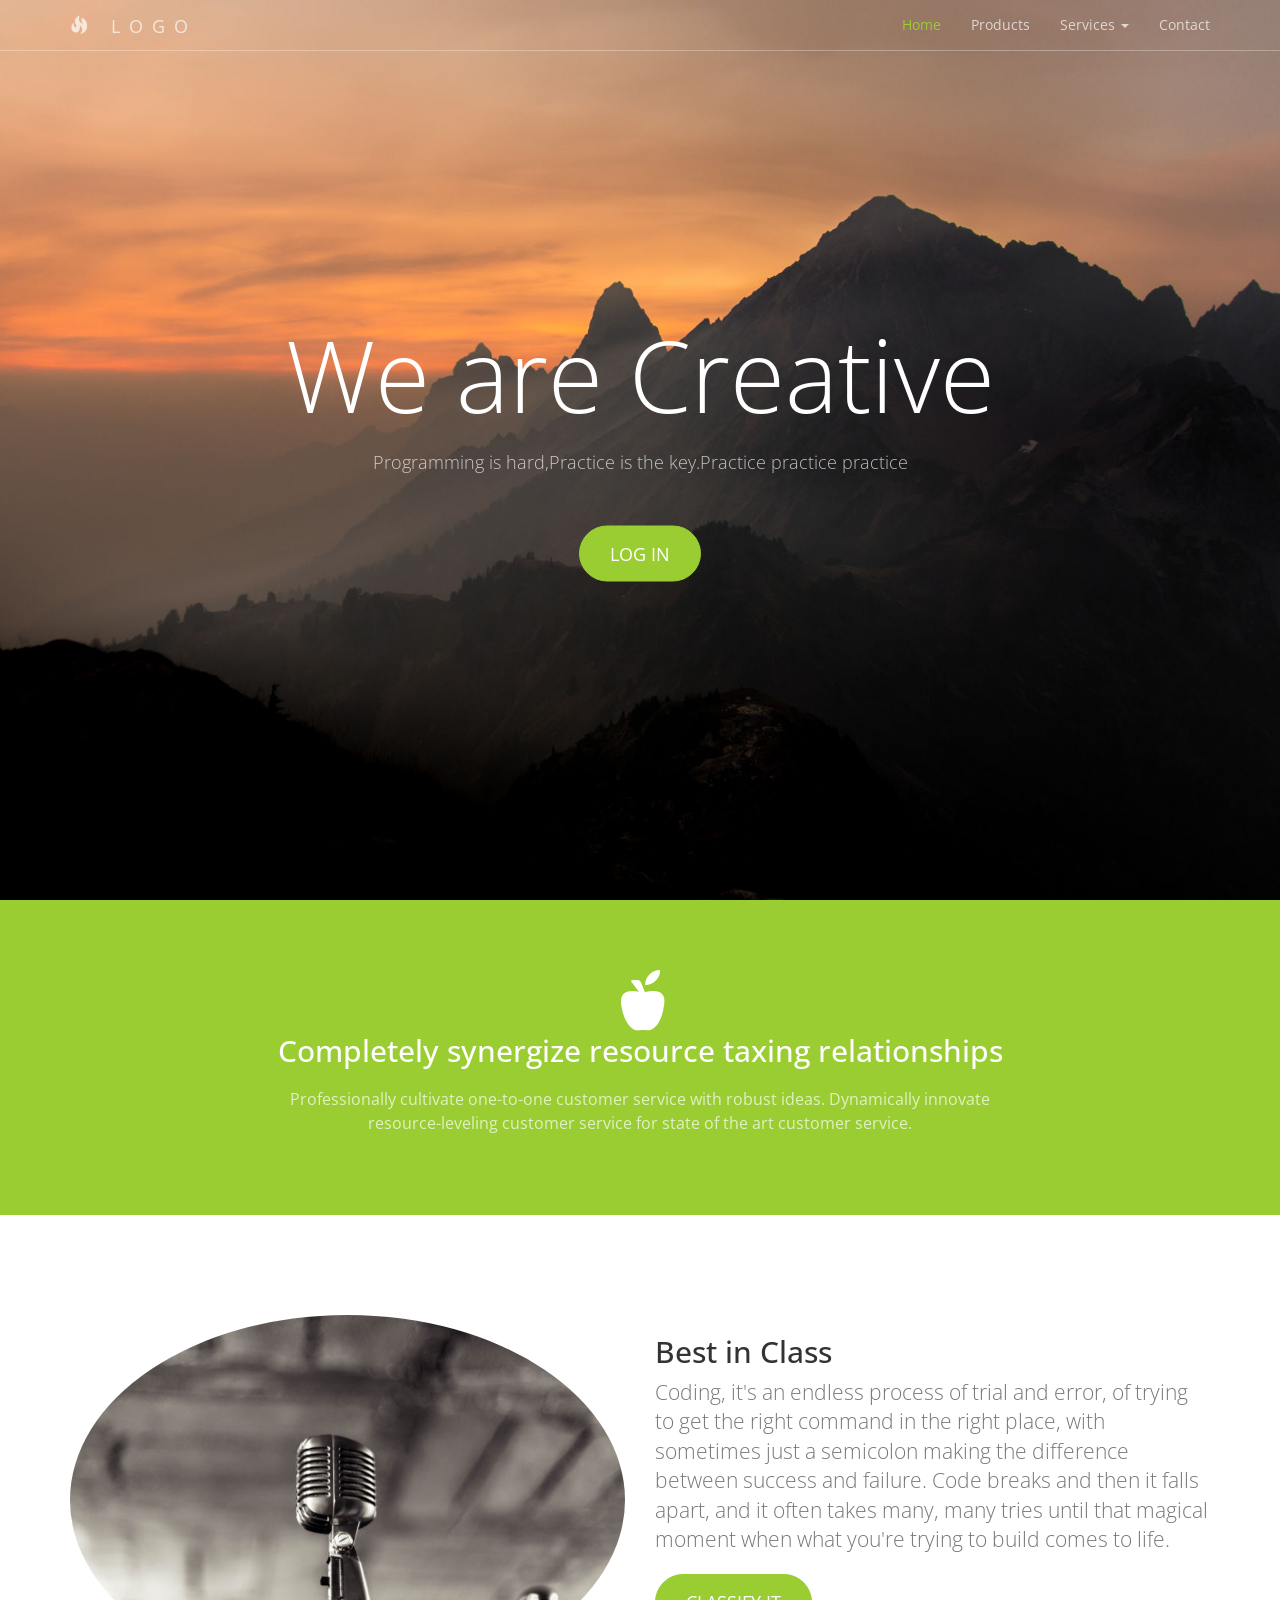
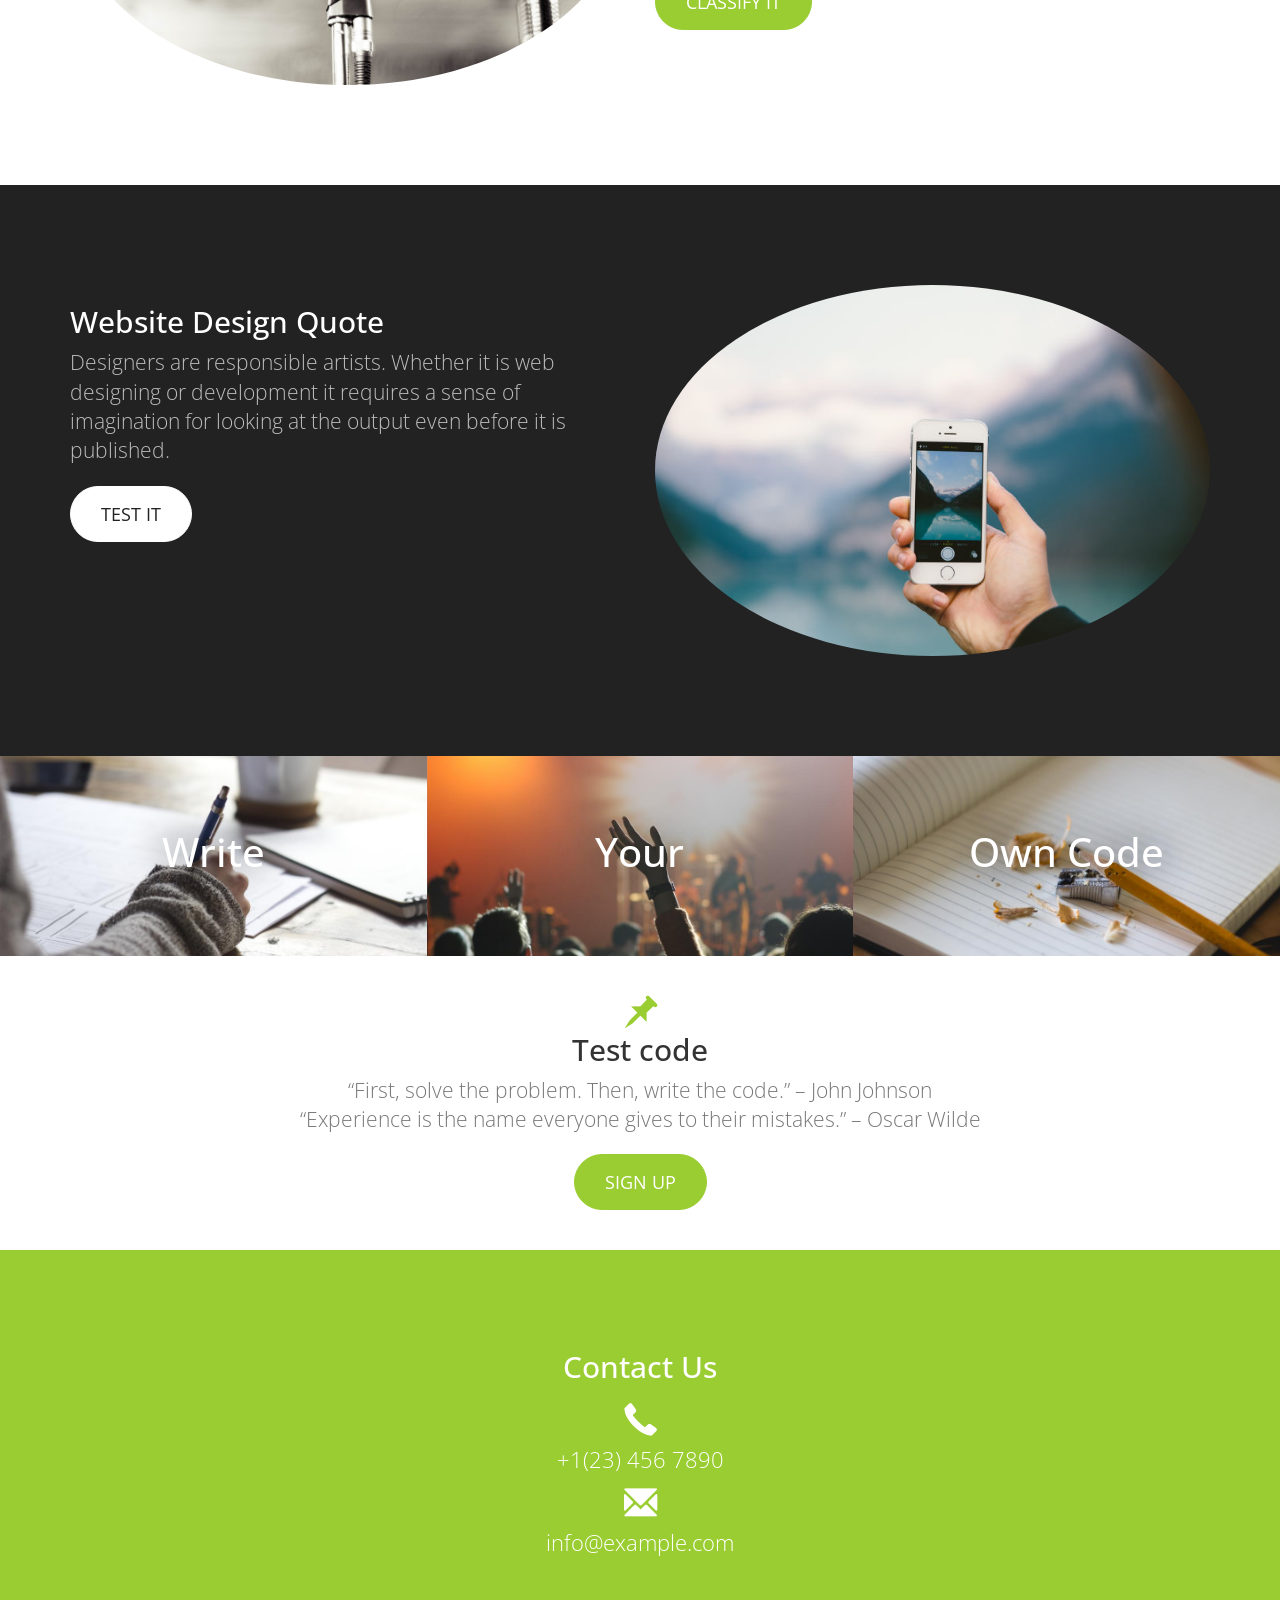
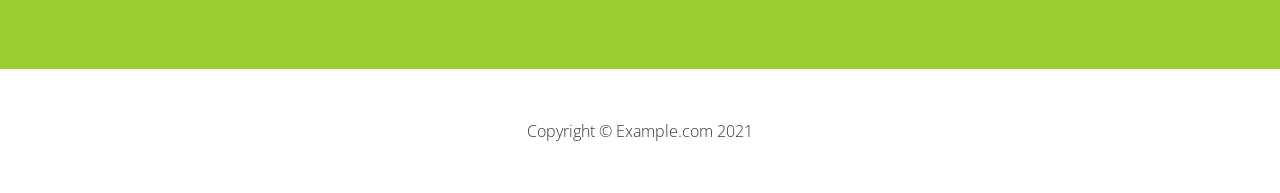
<file: index.html>
<!DOCTYPE html>

<html lang="en">

<head>

    <meta charset="utf-8">
    <meta http-equiv="X-UA-Compatible" content="IE=edge">
    <meta name="viewport" content="width=device-width, initial-scale=1">
    <!-- The above 3 meta tags *must* come first in the head; any other head content must come *after* these tags -->

    <title>Home page</title>

    <!-- Bootstrap Core CSS -->
    <link href="css/bootstrap.min.css" rel="stylesheet">

    <!-- Custom CSS: You can use this stylesheet to override any Bootstrap styles and/or apply your own styles -->
    <link href="css/custom.css" rel="stylesheet">

   
    <link href='http://fonts.googleapis.com/css?family=Open+Sans:300italic,400italic,600italic,700italic,800italic,400,300,600,700,800' rel='stylesheet' type='text/css'>
    
</head>

<body>

    <!-- Navigation -->
    <nav id="siteNav" class="navbar navbar-default navbar-fixed-top" role="navigation">
        <div class="container">
            <!-- Logo and responsive toggle -->
            <div class="navbar-header">
                <button type="button" class="navbar-toggle" data-toggle="collapse" data-target="#navbar">
                    <span class="sr-only">Toggle navigation</span>
                    <span class="icon-bar"></span>
                    <span class="icon-bar"></span>
                    <span class="icon-bar"></span>
                </button>
                <a class="navbar-brand" href="#">
                	<span class="glyphicon glyphicon-fire"></span> 
                	LOGO
                </a>
            </div>
            <!-- Navbar links -->
            <div class="collapse navbar-collapse" id="navbar">
                <ul class="nav navbar-nav navbar-right">
                    <li class="active">
                        <a href="#">Home</a>
                    </li>
                    <li>
                        <a href="#">Products</a>
                    </li>
					<li class="dropdown">
						<a href="#" class="dropdown-toggle" data-toggle="dropdown" role="button" aria-haspopup="true" aria-expanded="false">Services <span class="caret"></span></a>
						<ul class="dropdown-menu" aria-labelledby="about-us">
							<li><a href="#">Write</a></li>
							<li><a href="#">Your</a></li>
							<li><a href="#">Own code</a></li>
						</ul>
					</li>
                    <li>
                        <a href="#">Contact</a>
                    </li>
                </ul>
                
            </div><!-- /.navbar-collapse -->
        </div><!-- /.container -->
    </nav>

	<!-- Header -->
    <header>
        <div class="header-content">
            <div class="header-content-inner">
                <h1>We are Creative</h1>
                <p> Programming is hard,Practice is the key.Practice practice practice</p>
                <a href="#" class="btn btn-primary btn-lg">Log In</a>
            </div>
        </div>
    </header>

	<!-- Intro Section -->
    <section class="intro">
        <div class="container">
            <div class="row">
                <div class="col-lg-8 col-lg-offset-2">
                	<span class="glyphicon glyphicon-apple" style="font-size: 60px"></span>
                    <h2 class="section-heading">Completely synergize resource taxing relationships</h2>
                    <p class="text-light">Professionally cultivate one-to-one customer service with robust ideas. Dynamically innovate resource-leveling customer service for state of the art customer service.</p>
                </div>
            </div>
        </div>
    </section>

	<!-- Content 1 -->
    <section class="content">
        <div class="container">
            <div class="row">
                <div class="col-sm-6">
                    <img class="img-responsive img-circle center-block" src="images/microphone.jpg" alt="">
                </div>
                <div class="col-sm-6">
                	<h2 class="section-header">Best in Class</h2>
                	<p class="lead text-muted">Coding, it's an endless process of trial and error, of trying to get the right command in the right place, with sometimes just a semicolon making the difference between success and failure. Code breaks and then it falls apart,
                         and it often takes many, many tries until that magical moment when what you're trying to build comes to life.</p>
                	<a href="#" class="btn btn-primary btn-lg">Classify It</a>
                </div>                
                
            </div>
        </div>
    </section>

	<!-- Content 2 -->
     <section class="content content-2">
        <div class="container">
            <div class="row">
                <div class="col-sm-6">
                	<h2 class="section-header">Website Design Quote</h2>
                	<p class="lead text-light"> Designers are responsible artists. Whether it is web designing or development it requires a sense of imagination for looking at the output even before it is published.</p>
                	<a href="#" class="btn btn-default btn-lg">Test It</a>
                </div>    
                <div class="col-sm-6">
                    <img class="img-responsive img-circle center-block" src="images/iphone.jpg" alt="">
                </div>            
                
            </div>
        </div>
    </section>    

    <!-- Promos -->
	<div class="container-fluid">
        <div class="row promo">
        	<a href="#">
				<div class="col-md-4 promo-item item-1">
					<h3>
						Write
					</h3>
				</div>
            </a>
            <a href="#">
				<div class="col-md-4 promo-item item-2">
					<h3>
						Your
					</h3>
				</div>
            </a>
			
			<a href="#">
				<div class="col-md-4 promo-item item-3">
					<h3>
						Own Code
					</h3>
				</div>
            </a>
        </div>
    </div><!-- /.container-fluid -->

	<!-- Content 3 -->
     <section class="content content-3">
        <div class="container">
			<h2 class="section-header"><span class="glyphicon glyphicon-pushpin text-primary"></span><br> Test code</h2>
			<p class="lead text-muted">“First, solve the problem. Then, write the code.” – John Johnson<br>
                “Experience is the name everyone gives to their mistakes.” – Oscar Wilde</p> 
                    <a href="#" class="btn btn-primary btn-lg">Sign Up</a>               
            </div>
        </div>
    </section>
    
	<!-- Footer -->
    <footer class="page-footer">
    
    	<!-- Contact Us -->
        <div class="contact">
        	<div class="container">
				<h2 class="section-heading">Contact Us</h2>
				<p><span class="glyphicon glyphicon-earphone"></span><br> +1(23) 456 7890</p>
				<p><span class="glyphicon glyphicon-envelope"></span><br> info@example.com</p>
        	</div>
        </div>
        	
        <!-- Copyright etc -->
        <div class="small-print">
        	<div class="container">
        		<p>Copyright &copy; Example.com 2021</p>
        	</div>
        </div>
        
    </footer>

 

</body>

</html>
</file>
<file: css/custom.css>
html,
body {
    width: 100%;
    height: 100%;
    font-family: 'Open Sans','Helvetica Neue',Arial,sans-serif;
}

a {
    color: yellowgreen;
    -webkit-transition: all .35s;
    -moz-transition: all .35s;
    transition: all .35s;
}

a:hover,
a:focus {
    color: forestgreen;
}

p {
    font-size: 16px;
    line-height: 1.5;
}

header {
    position: relative;
    width: 100%;
    min-height: auto;
    text-align: center;
    color: #fff;
    background-image: url('../images/header.jpg');
    background-position: center;
    -webkit-background-size: cover;
    -moz-background-size: cover;
    background-size: cover;
    -o-background-size: cover;
}

header .header-content {
    position: relative;
    width: 100%;
    padding: 100px 15px 70px;
    text-align: center;
}

header .header-content .header-content-inner h1 {
    margin-top: 0;
    margin-bottom: 20px;
    font-size: 50px;
    font-weight: 300;
}

header .header-content .header-content-inner p {
    margin-bottom: 50px;
    font-size: 16px;
    font-weight: 300;
    color: rgba(255,255,255,.7);
}

@media(min-width:768px) {
    header {
        min-height: 100%;
    }

    header .header-content {
        position: absolute;
        top: 50%;
        padding: 0 50px;
        -webkit-transform: translateY(-50%);
        -ms-transform: translateY(-50%);
        transform: translateY(-50%);
    }

    header .header-content .header-content-inner {
        margin-right: auto;
        margin-left: auto;
        max-width: 1000px;
    }

	header .header-content .header-content-inner h1 {
    	font-size: 100px;
		}

    header .header-content .header-content-inner p {
        margin-right: auto;
        margin-left: auto;
        max-width: 80%;
        font-size: 18px;
    }
}

.section-heading {
    margin-top: 0;
    margin-bottom: 20px;
}

.intro {
	color: #fff;
    background-color: yellowgreen;
    padding: 70px 0;
    text-align: center;
}

.content {
    padding: 100px 0;
}

.content-2 {
	color: #fff;
    background-color: #222;
}

.content-3 {
	padding: 20px 0 40px;
	text-align: center;
}

.promo,
.promo h3,
.promo a:link,
.promo a:visited,
.promo a:hover,
.promo a:active {
    color: white;
	text-shadow: 0px 0px 40px black;
    text-decoration: none;
}

.promo-item {
    height: 200px;
    line-height: 180px;
    text-align: center;
}

.promo-item:hover {
    background-size: 110%; 
    border: 10px solid rgba(255,255,255,0.3);
    line-height: 160px;
}

.promo-item h3 {
    font-size: 40px;
    display: inline-block;
    vertical-align: middle;
}

.item-1 {
	background: url('../images/writing.jpg');
	}
	
.item-2 {
	background: url('../images/concert.jpg');
	}
	
.item-3 {
	background: url('../images/pencil_sharpener.jpg');
	}
		
.item-1,
.item-2,
.item-3 {
	background-size: cover;
	background-position: 50% 50%;
	}

.page-footer {
	text-align: center;
	}

.page-footer .contact {
	padding: 100px 0;
	background-color: yellowgreen;
	color: #fff;
	}

.page-footer .contact p {
	font-size: 22px;
	font-weight: 300;
	}
	
.content-3 .glyphicon,	
.page-footer .contact .glyphicon {
	font-size: 32px;
	font-weight: 700;
	}
		
.page-footer .small-print {
	padding: 50px 0 40px;
	font-weight: 300;
	}

.text-light {
    color: rgba(255,255,255,.7);
}

.navbar-default {
    border-color: rgba(34,34,34,.05);
    background-color: #fff;
    -webkit-transition: all .35s;
    -moz-transition: all .35s;
    transition: all .35s;
}

.navbar-default .navbar-header .navbar-brand {
    color: yellowgreen;
}

.navbar-default .navbar-header .navbar-brand:hover,
.navbar-default .navbar-header .navbar-brand:focus {
    color: #eb3812;
}

.navbar-default .nav > li>a,
.navbar-default .nav>li>a:focus {
    color: #222;
}

.navbar-default .nav > li>a:hover,
.navbar-default .nav>li>a:focus:hover {
    color: yellowgreen;
}

.navbar-default .nav > li.active>a,
.navbar-default .nav>li.active>a:focus {
    color: yellowgreen!important;
    background-color: transparent;
}

.navbar-default .nav > li.active>a:hover,
.navbar-default .nav>li.active>a:focus:hover {
    background-color: transparent;
}

@media(min-width:768px) {
    .navbar-default {
        border-color: rgba(255,255,255,.3);
        background-color: transparent;
    }

    .navbar-default .navbar-header .navbar-brand {
        color: rgba(255,255,255,.7);
        letter-spacing: 0.5em;
    }

    .navbar-default .navbar-header .navbar-brand:hover,
    .navbar-default .navbar-header .navbar-brand:focus {
        color: #fff;
    }

    .navbar-default .nav > li>a,
    .navbar-default .nav>li>a:focus {
        color: rgba(255,255,255,.7);
    }

    .navbar-default .nav > li>a:hover,
    .navbar-default .nav>li>a:focus:hover {
        color: #fff;
    }

    .navbar-default.affix {
        border-color: #fff;
        background-color: #fff;
        box-shadow: 0px 7px 20px 0px rgba(0,0,0,0.1);
    }

    .navbar-default.affix .navbar-header .navbar-brand {
        letter-spacing: 0;
        color: yellowgreen;
    }

    .navbar-default.affix .navbar-header .navbar-brand:hover,
    .navbar-default.affix .navbar-header .navbar-brand:focus {
        color: #eb3812;
    }

    .navbar-default.affix .nav > li>a,
    .navbar-default.affix .nav>li>a:focus {
        color: #222;
    }

    .navbar-default.affix .nav > li>a:hover,
    .navbar-default.affix .nav>li>a:focus:hover {
        color: yellowgreen;
    }
}

.btn-default {
    border-color: #fff;
    color: #222;
    background-color: #fff;
    -webkit-transition: all .35s;
    -moz-transition: all .35s;
    transition: all .35s;
}

.btn-default:hover,
.btn-default:focus,
.btn-default.focus,
.btn-default:active,
.btn-default.active,
.open > .dropdown-toggle.btn-default {
    border-color: #eee;
    color: #222;
    background-color: #eee;
}

.btn-default:active,
.btn-default.active,
.open > .dropdown-toggle.btn-default {
    background-image: none;
}

.btn-default.disabled,
.btn-default[disabled],
fieldset[disabled] .btn-default,
.btn-default.disabled:hover,
.btn-default[disabled]:hover,
fieldset[disabled] .btn-default:hover,
.btn-default.disabled:focus,
.btn-default[disabled]:focus,
fieldset[disabled] .btn-default:focus,
.btn-default.disabled.focus,
.btn-default[disabled].focus,
fieldset[disabled] .btn-default.focus,
.btn-default.disabled:active,
.btn-default[disabled]:active,
fieldset[disabled] .btn-default:active,
.btn-default.disabled.active,
.btn-default[disabled].active,
fieldset[disabled] .btn-default.active {
    border-color: #fff;
    background-color: #fff;
}

.btn-default .badge {
    color: #fff;
    background-color: #222;
}

.btn-primary {
    border-color: yellowgreen;
    color: #fff;
    background-color: yellowgreen;
    -webkit-transition: all .35s;
    -moz-transition: all .35s;
    transition: all .35s;
}

.btn-primary:hover,
.btn-primary:focus,
.btn-primary.focus,
.btn-primary:active,
.btn-primary.active,
.open > .dropdown-toggle.btn-primary {
    border-color: limegreen;
    color: #fff;
    background-color: limegreen;
}

.btn-primary:active,
.btn-primary.active,
.open > .dropdown-toggle.btn-primary {
    background-image: none;
}

.btn-primary.disabled,
.btn-primary[disabled],
fieldset[disabled] .btn-primary,
.btn-primary.disabled:hover,
.btn-primary[disabled]:hover,
fieldset[disabled] .btn-primary:hover,
.btn-primary.disabled:focus,
.btn-primary[disabled]:focus,
fieldset[disabled] .btn-primary:focus,
.btn-primary.disabled.focus,
.btn-primary[disabled].focus,
fieldset[disabled] .btn-primary.focus,
.btn-primary.disabled:active,
.btn-primary[disabled]:active,
fieldset[disabled] .btn-primary:active,
.btn-primary.disabled.active,
.btn-primary[disabled].active,
fieldset[disabled] .btn-primary.active {
    border-color: yellowgreen;
    background-color: yellowgreen;
}

.btn-primary .badge {
    color: yellowgreen;
    background-color: #fff;
}


.btn {
    border-radius: 300px;
    text-transform: uppercase;
}

.btn-lg {
    padding: 15px 30px;
}

::-moz-selection {
    text-shadow: none;
    color: #fff;
    background: #222;
}

::selection {
    text-shadow: none;
    color: #fff;
    background: #222;
}

img::selection {
    color: #fff;
    background: 0 0;
}

img::-moz-selection {
    color: #fff;
    background: 0 0;
}

.text-primary {
    color: yellowgreen;
}

.bg-primary {
    background-color: yellowgreen;
}
</file>
